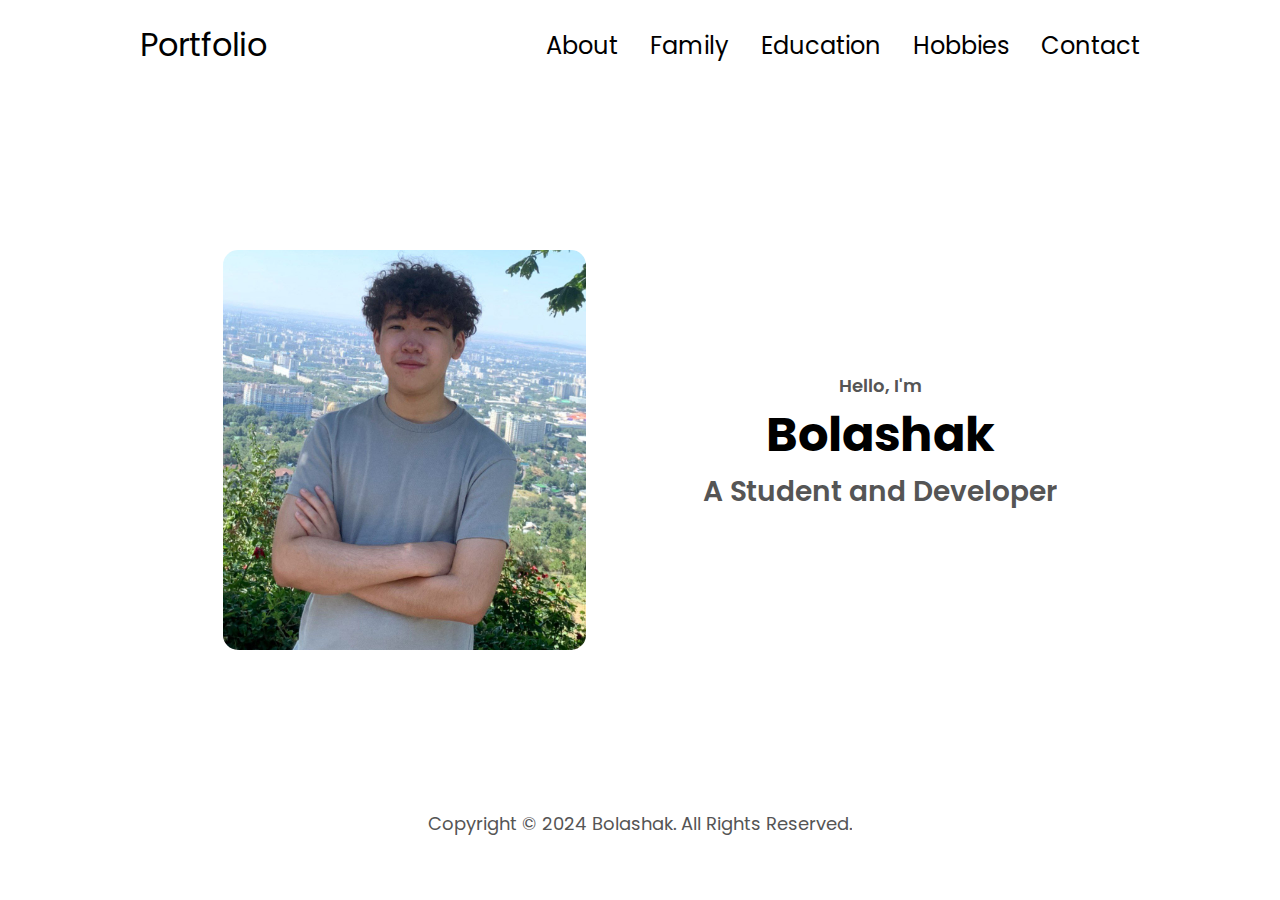
<file: index.html>
<!DOCTYPE html>
<html lang="en">
  <head>
    <meta charset="UTF-8" />
    <meta http-equiv="X-UA-Compatible" content="IE=edge" />
    <meta name="viewport" content="width=device-width, initial-scale=1.0" />
    <title>My Portfolio</title>
    <link rel="stylesheet" href="styles.css" />
    <link rel="stylesheet" href="mediaqueries.css" />
  </head>
  <body>
    <nav id="desktop-nav">
      <a class="logo" href="index.html">Portfolio</a>
      <div>
        <ul class="nav-links">
            <li><a href="index.html">About</a></li>
            <li><a href="family.html">Family</a></li>
            <li><a href="education.html">Education</a></li>
            <li><a href="hobbies.html">Hobbies</a></li>
            <li><a href="contact.html">Contact</a></li>
        </ul>
      </div>
    </nav>
    
    <section id="profile">
      <div class="section__pic-container">
        <img src="./assets/me.jpg" alt="Bolashak profile picture" class="me-profile"/>
      </div>
      <div class="section__text">
        <p class="section__text__p1">Hello, I'm</p>
        <h1 class="title">Bolashak</h1>
        <p class="section__text__p2">A Student and Developer</p>
      </div>
    </section>
    <footer>
      <p>Copyright &#169; 2024 Bolashak. All Rights Reserved.</p>
    </footer>
  </body>
</html>
</file>
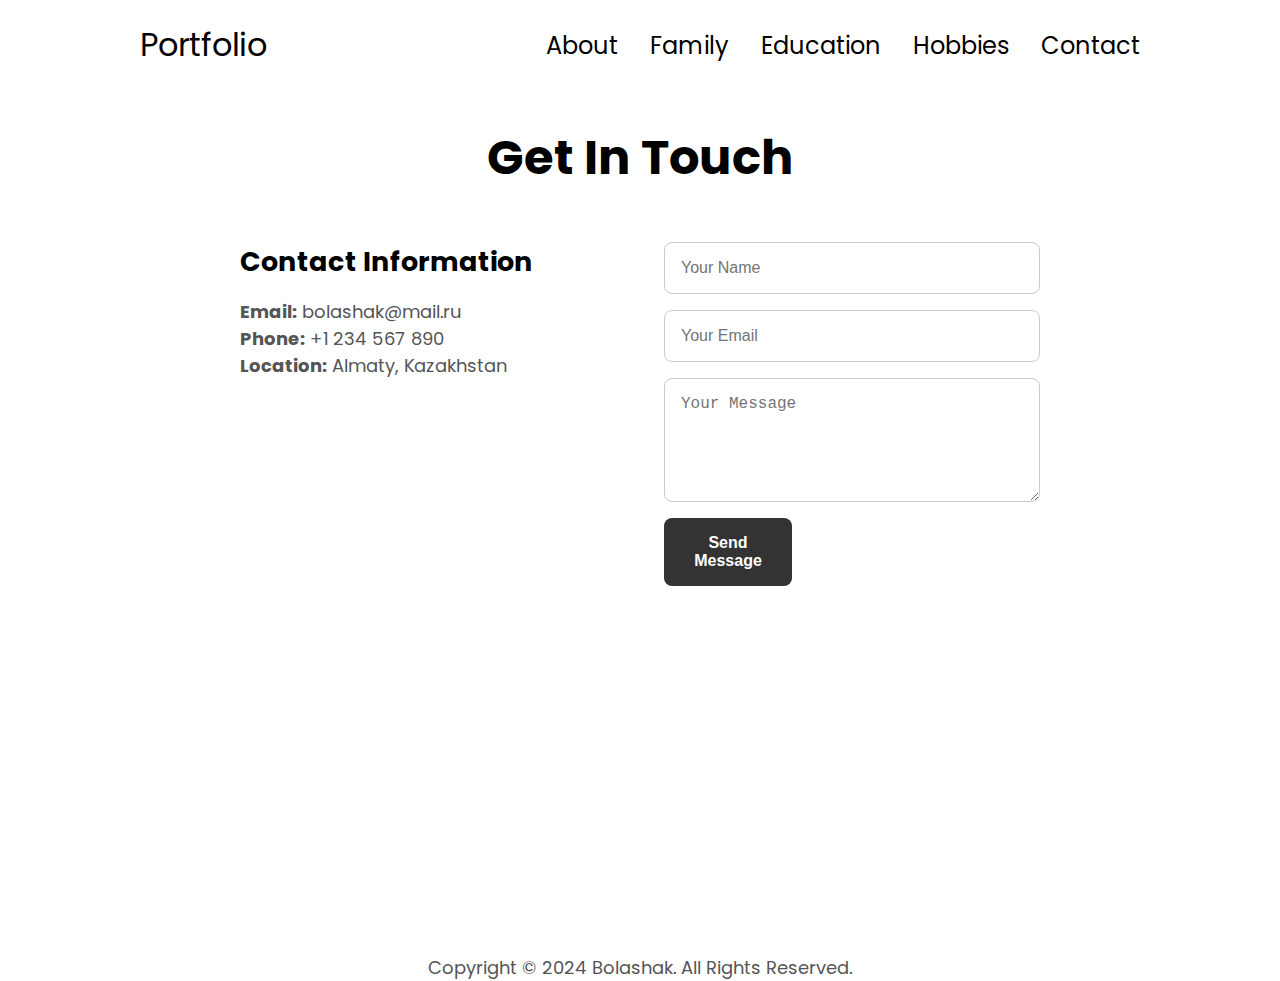
<file: contact.html>
<!DOCTYPE html>
<html lang="en">
<head>
    <meta charset="UTF-8" />
    <meta http-equiv="X-UA-Compatible" content="IE=edge" />
    <meta name="viewport" content="width=device-width, initial-scale=1.0" />
    <title>Contact - My Portfolio</title>
    <link rel="stylesheet" href="styles.css" />
    <link rel="stylesheet" href="mediaqueries.css" />
</head>
<body>
    <nav id="desktop-nav">
        <a class="logo" href="index.html">Portfolio</a>
        <div>
            <ul class="nav-links">
                <li><a href="index.html">About</a></li>
                <li><a href="family.html">Family</a></li>
                <li><a href="education.html">Education</a></li>
                <li><a href="hobbies.html">Hobbies</a></li>
                <li><a href="contact.html">Contact</a></li>
            </ul>
        </div>
    </nav>

    <section id="contact">
        <h1 class="title">Get In Touch</h1>

        <div class="contact-container">
            <div class="contact-details">
                <h2>Contact Information</h2>
                <p><strong>Email:</strong> bolashak@mail.ru</p>
                <p><strong>Phone:</strong> +1 234 567 890</p>
                <p><strong>Location:</strong> Almaty, Kazakhstan</p>
            </div>

            <form class="contact-form" action="submit">
                <input type="text" name="name" placeholder="Your Name" required />
                <input type="email" name="email" placeholder="Your Email" required />
                <textarea name="message" rows="5" placeholder="Your Message" required></textarea>
                <button type="submit" class="btn btn-color-1">Send Message</button>
            </form>
        </div>
    </section>

    <footer>
        <p>Copyright &#169; 2024 Bolashak. All Rights Reserved.</p>
    </footer>
</body>
</html>
</file>
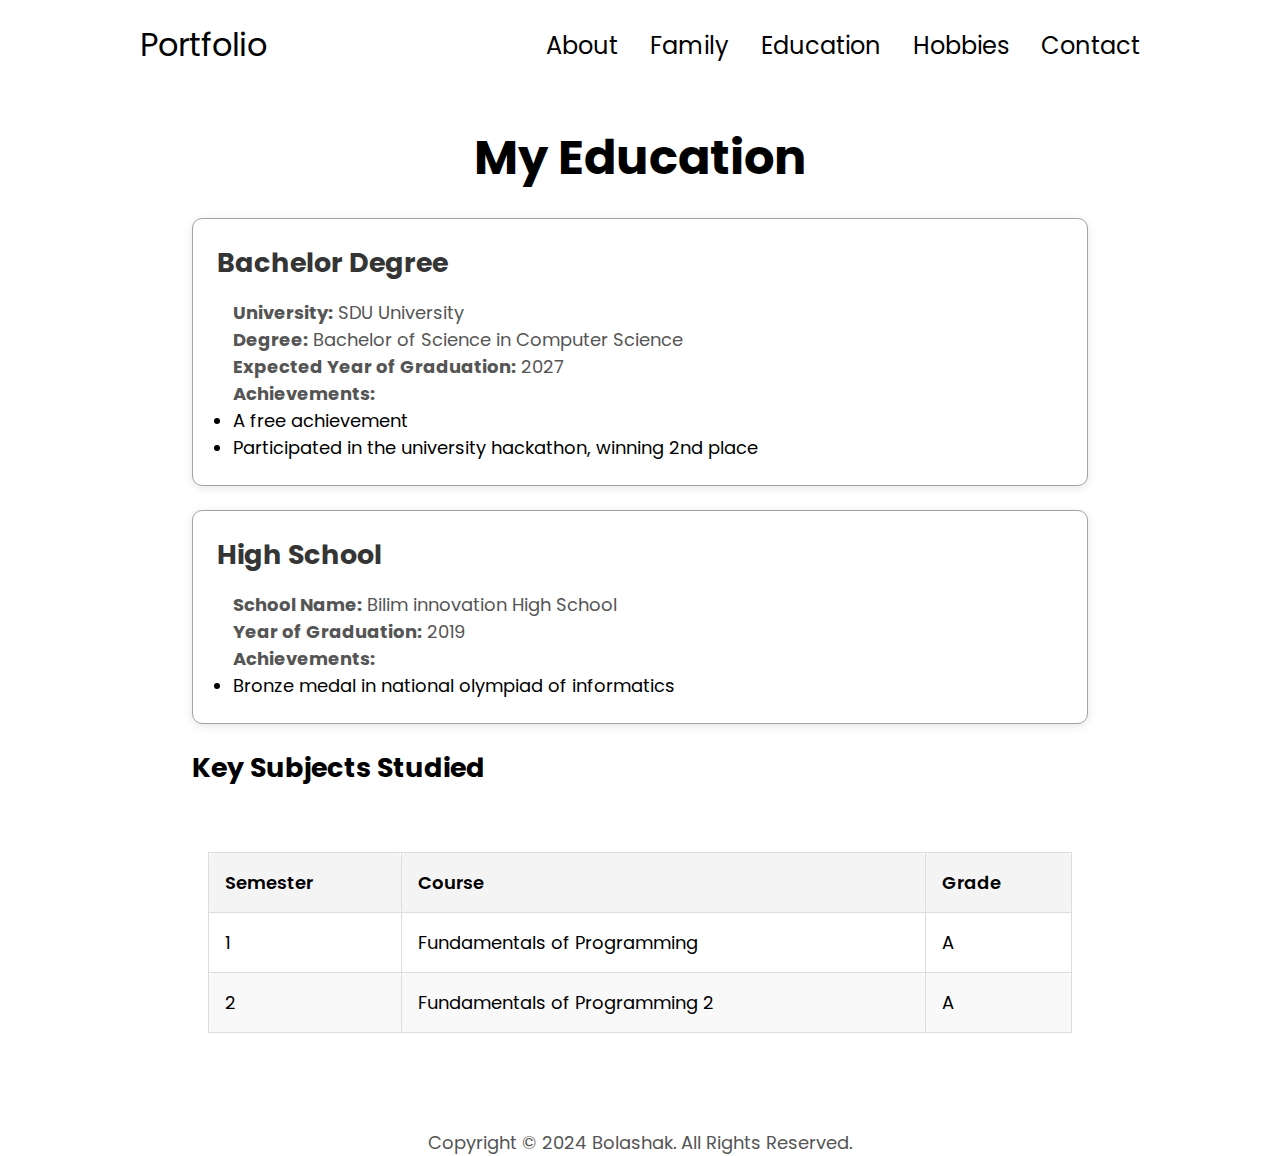
<file: education.html>
<!DOCTYPE html>
<html lang="en">
<head>
    <meta charset="UTF-8" />
    <meta http-equiv="X-UA-Compatible" content="IE=edge" />
    <meta name="viewport" content="width=device-width, initial-scale=1.0" />
    <title>Education - My Portfolio</title>
    <link rel="stylesheet" href="styles.css" />
    <link rel="stylesheet" href="mediaqueries.css" />
</head>
<body>
    <nav id="desktop-nav">
        <a class="logo" href="index.html">Portfolio</a>
        <div>
            <ul class="nav-links">
                <li><a href="index.html">About</a></li>
                <li><a href="family.html">Family</a></li>
                <li><a href="education.html">Education</a></li>
                <li><a href="hobbies.html">Hobbies</a></li>
                <li><a href="contact.html">Contact</a></li>
            </ul>
        </div>
    </nav>
    
    <section id="education">
        <h1 class="title">My Education</h1>

        <div class="edu-card">
            <h2>Bachelor Degree</h2>
            <p><strong>University:</strong> SDU University</p>
            <p><strong>Degree:</strong> Bachelor of Science in Computer Science</p>
            <p><strong>Expected Year of Graduation:</strong> 2027</p>
            <p><strong>Achievements:</strong></p>
            <ul>
                <li>A free achievement</li>
                <li>Participated in the university hackathon, winning 2nd place</li>
            </ul>
        </div>

        <div class="edu-card">
            <h2>High School</h2>
            <p><strong>School Name:</strong> Bilim innovation High School</p>
            <p><strong>Year of Graduation:</strong> 2019</p>
            <p><strong>Achievements:</strong></p>
            <ul>
                <li>Bronze medal in national olympiad of informatics</li>
            </ul>
        </div>

        <h2>Key Subjects Studied</h2>
        <div class="table-container">
            <table>
                <thead>
                    <tr>
                        <th>Semester</th>
                        <th>Course</th>
                        <th>Grade</th>
                    </tr>
                </thead>
                <tbody>
                    <tr>
                        <td>1</td>
                        <td>Fundamentals of Programming</td>
                        <td>A</td>
                    </tr>
                    <tr>
                        <td>2</td>
                        <td>Fundamentals of Programming 2</td>
                        <td>A</td>
                    </tr>
                </tbody>
            </table>
        </div>
    </section>
    
    <footer>
        <p>Copyright &#169; 2024 Bolashak. All Rights Reserved.</p>
    </footer>
</body>
</html>
</file>
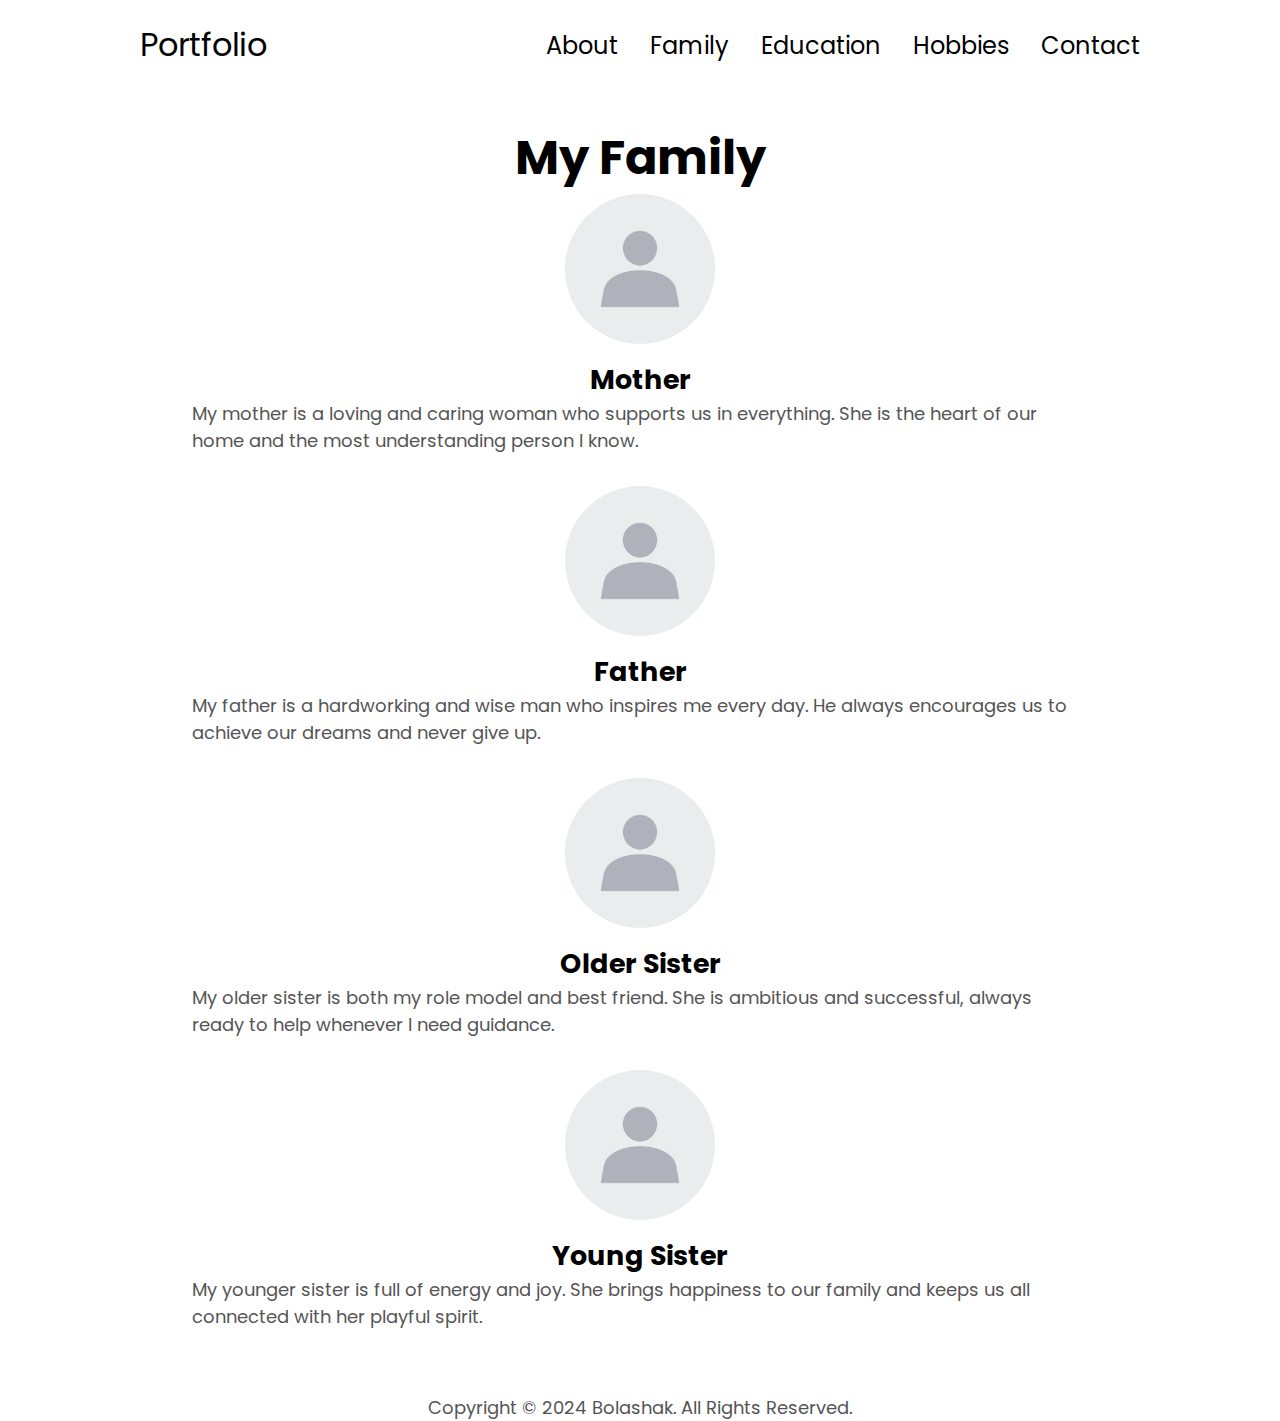
<file: family.html>
<!DOCTYPE html>
<html lang="en">
<head>
    <meta charset="UTF-8" />
    <meta http-equiv="X-UA-Compatible" content="IE=edge" />
    <meta name="viewport" content="width=device-width, initial-scale=1.0" />
    <title>Family - My Portfolio</title>
    <link rel="stylesheet" href="styles.css" />
    <link rel="stylesheet" href="mediaqueries.css" />
</head>
<body>
    <nav id="desktop-nav">
        <a class="logo" href="index.html">Portfolio</a>
        <div>
            <ul class="nav-links">
                <li><a href="index.html">About</a></li>
                <li><a href="family.html">Family</a></li>
                <li><a href="education.html">Education</a></li>
                <li><a href="hobbies.html">Hobbies</a></li>
                <li><a href="contact.html">Contact</a></li>
            </ul>
        </div>
    </nav>
    
    <section id="family">
        <h1 class="title">My Family</h1>
        
        <div class="family-member">
            <img src="./assets/family.jpeg" alt="Family Member 1" class="family-member-img" />
            <h2>Mother</h2>
            <p>My mother is a loving and caring woman who supports us in everything. She is the heart of our home and the most understanding person I know.</p>
        </div>
        
        <div class="family-member">
            <img src="./assets/family.jpeg" alt="Family Member 2" class="family-member-img" />
            <h2>Father</h2>
            <p>My father is a hardworking and wise man who inspires me every day. He always encourages us to achieve our dreams and never give up.</p>
        </div>
        
        <div class="family-member">
            <img src="./assets/family.jpeg" alt="Family Member 3" class="family-member-img" />
            <h2>Older Sister</h2>
            <p>My older sister is both my role model and best friend. She is ambitious and successful, always ready to help whenever I need guidance.</p>
        </div>
        
        <div class="family-member">
            <img src="./assets/family.jpeg" alt="Family Member 4" class="family-member-img" />
            <h2>Young Sister</h2>
                <p>My younger sister is full of energy and joy. She brings happiness to our family and keeps us all connected with her playful spirit.</p>
            </div>
    </section>
    
    <footer>
        <p>Copyright &#169; 2024 Bolashak. All Rights Reserved.</p>
    </footer>
</body>
</html>
</file>
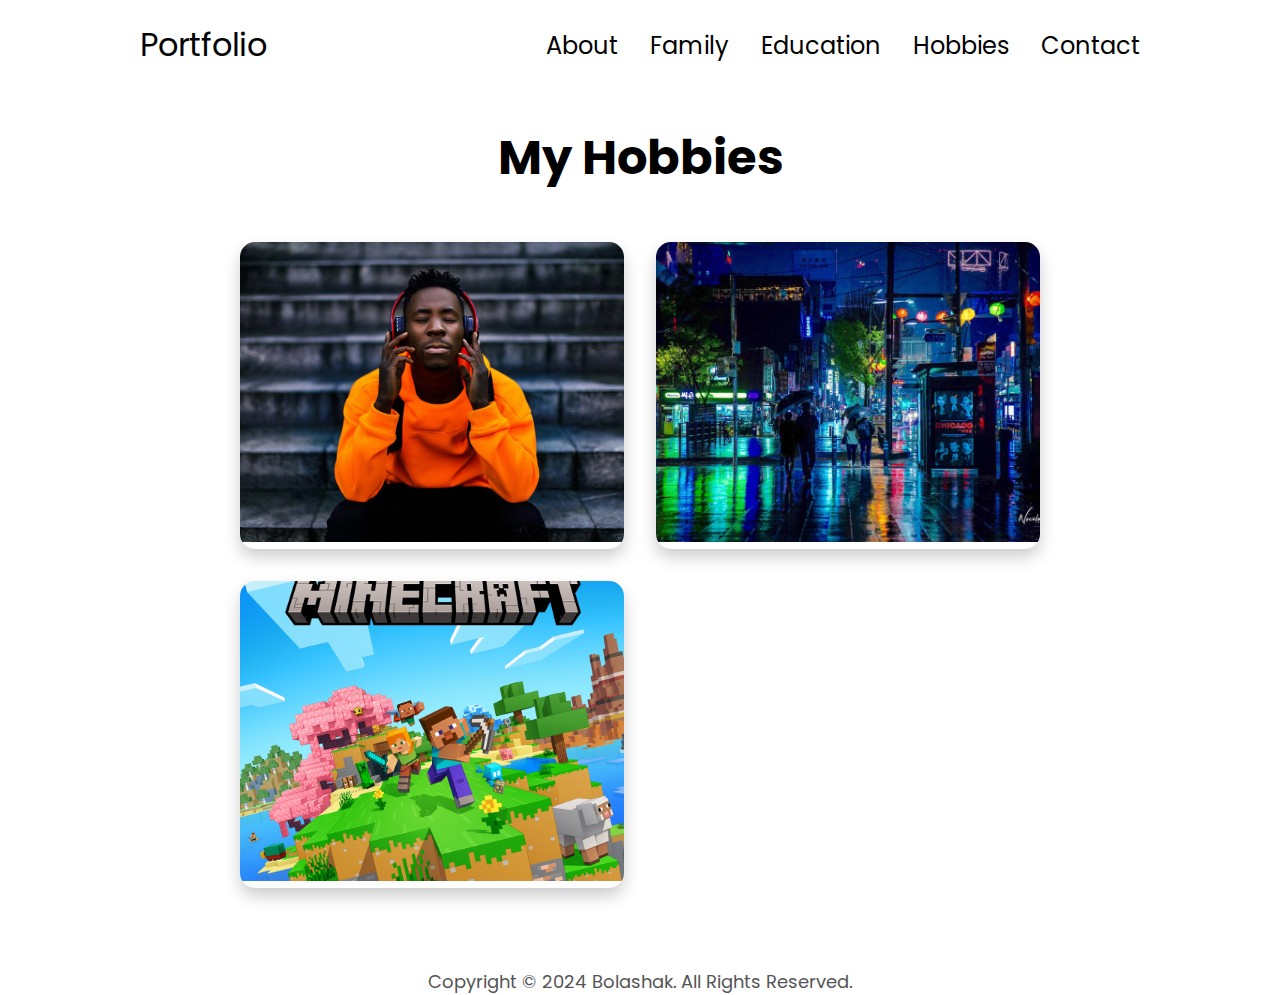
<file: hobbies.html>
<!DOCTYPE html>
<html lang="en">
<head>
    <meta charset="UTF-8" />
    <meta http-equiv="X-UA-Compatible" content="IE=edge" />
    <meta name="viewport" content="width=device-width, initial-scale=1.0" />
    <title>Hobbies - My Portfolio</title>
    <link rel="stylesheet" href="styles.css" />
    <link rel="stylesheet" href="mediaqueries.css" />
</head>
<body>
    <nav id="desktop-nav">
        <a class="logo" href="index.html">Portfolio</a>
        <div>
            <ul class="nav-links">
                <li><a href="index.html">About</a></li>
                <li><a href="family.html">Family</a></li>
                <li><a href="education.html">Education</a></li>
                <li><a href="hobbies.html">Hobbies</a></li>
                <li><a href="contact.html">Contact</a></li>
            </ul>
        </div>
    </nav>

    <section id="hobbies">
        <h1 class="title">My Hobbies</h1>
        
        <div class="gallery">
            

            <div class="gallery-item">
                <img src="./assets/music.jpg" alt="Listening to music">
                <div class="overlay">
                    <p>Music</p>
                </div>
            </div>

            <div class="gallery-item">
                <img src="./assets/walk.jpeg" alt="Walk">
                <div class="overlay">
                    <p>Walking</p>
                </div>
            </div>

            <div class="gallery-item">
                <img src="./assets/gaming.png" alt="Gaming">
                <div class="overlay">
                    <p>Gaming</p>
                </div>
            </div>
        </div>
    </section>

    <footer>
        <p>Copyright &#169; 2024 Bolashak. All Rights Reserved.</p>
    </footer>
</body>
</html>
</file>
<file: styles.css>
@import url("https://fonts.googleapis.com/css2?family=Poppins:wght@300;400;500;600&display=swap");

* {
  margin: 0;
  padding: 0;
}

body {
  font-family: "Poppins", sans-serif;
}

html {
  scroll-behavior: smooth;
}

p {
  color: rgb(85, 85, 85);
}


a,
.btn {
  transition: all 300ms ease;
}


nav,
.nav-links {
  display: flex;
}

nav {
  justify-content: space-around;
  align-items: center;
  height: 17vh;
}

.nav-links {
  gap: 2rem;
  list-style: none;
  font-size: 1.5rem;
}

a {
  color: black;
  text-decoration: none;
  text-decoration-color: white;
}

a:hover {
  color: grey;
  text-decoration: underline;
  text-underline-offset: 1rem;
  text-decoration-color: rgb(181, 181, 181);
}

.logo {
  font-size: 2rem;
}

.logo:hover {
  cursor: default;
}


#hamburger-nav {
  display: none;
}

.hamburger-menu {
  position: relative;
  display: inline-block;
}

.hamburger-icon {
  display: flex;
  flex-direction: column;
  justify-content: space-between;
  height: 24px;
  width: 30px;
  cursor: pointer;
}

.hamburger-icon span {
  width: 100%;
  height: 2px;
  background-color: black;
  transition: all 0.3 ease-in-out;
}

.menu-links {
  position: absolute;
  top: 100%;
  right: 0;
  background-color: white;
  width: fit-content;
  max-height: 0;
  overflow: hidden;
  transition: all 0.3 ease-in-out;
}

.menu-links a {
  display: block;
  padding: 10px;
  text-align: center;
  font-size: 1.5rem;
  color: black;
  text-decoration: none;
  transition: all 0.3 ease-in-out;
}

.menu-links li {
  list-style: none;
}

.menu-links.open {
  max-height: 300px;
}

.hamburger-icon.open span:first-child {
  transform: rotate(45deg) translate(10px, 5px);
}

.hamburger-icon.open span:nth-child(2) {
  opacity: 0;
}

.hamburger-icon.open span:last-child {
  transform: rotate(-45deg) translate(10px, -5px);
}

.hamburger-icon span:first-child {
  transform: none;
}

.hamburger-icon span:first-child {
  opacity: 1;
}

.hamburger-icon span:first-child {
  transform: none;
}


section {
  padding-top: 4vh;
  height: 96vh;
  margin: 0 10rem;
  box-sizing: border-box;
  min-height: fit-content;
}

.section-container {
  display: flex;
}


#profile {
  display: flex;
  justify-content: center;
  gap: 5rem;
  height: 80vh;
}

.section__pic-container {
  display: flex;
  height: 400px;
  width: 400px;
  margin: auto 0;
}

.section__text {
  align-self: center;
  text-align: center;
}

.section__text p {
  font-weight: 600;
}

.section__text__p1 {
  text-align: center;
}

.section__text__p2 {
  font-size: 1.75rem;
  margin-bottom: 1rem;
}

.title {
  font-size: 3rem;
  text-align: center;
}

#socials-container {
  display: flex;
  justify-content: center;
  margin-top: 1rem;
  gap: 1rem;
}


.icon {
  cursor: pointer;
  height: 2rem;
}


.btn-container {
  display: flex;
  justify-content: center;
  gap: 1rem;
}

.btn {
  font-weight: 600;
  transition: all 300ms ease;
  padding: 1rem;
  width: 8rem;
  border-radius: 2rem;
}

.btn-color-1,
.btn-color-2 {
  border: rgb(53, 53, 53) 0.1rem solid;
}

.btn-color-1:hover,
.btn-color-2:hover {
  cursor: pointer;
}

.btn-color-1,
.btn-color-2:hover {
  background: rgb(53, 53, 53);
  color: white;
}

.btn-color-1:hover {
  background: rgb(0, 0, 0);
}

.btn-color-2 {
  background: none;
}

.btn-color-2:hover {
  border: rgb(255, 255, 255) 0.1rem solid;
}

.btn-container {
  gap: 1rem;
}


#about {
  position: relative;
}

.about-containers {
  gap: 2rem;
  margin-bottom: 2rem;
  margin-top: 2rem;
}

.about-details-container {
  justify-content: center;
  flex-direction: column;
}

.about-containers,
.about-details-container {
  display: flex;
}

.about-pic {
  border-radius: 2rem;
}

.arrow {
  position: absolute;
  right: -5rem;
  bottom: 2.5rem;
}

.details-container {
  padding: 1.5rem;
  flex: 1;
  background: white;
  border-radius: 2rem;
  border: rgb(53, 53, 53) 0.1rem solid;
  border-color: rgb(163, 163, 163);
  text-align: center;
}

.section-container {
  gap: 4rem;
  height: 80%;
}

.section__pic-container {
  height: 400px;
  width: 400px;
  margin: auto 0;
}

footer {
  margin: 0 1rem;
}

footer p {
  text-align: center;
}

.family-member {
    display: flex;
    flex-direction: column;
    align-items: center;
    margin-bottom: 2rem;
}

.family-member-img {
    width: 150px;
    height: 150px;
    border-radius: 50%;
    object-fit: cover;
    margin-bottom: 1rem;
}

.edu-card {
    background-color: white;
    border: 1px solid rgb(163, 163, 163);
    border-radius: 10px;
    padding: 1.5rem;
    margin: 1.5rem 0;
    box-shadow: 0 2px 10px rgba(0, 0, 0, 0.1);
}

.edu-card h2 {
    margin-bottom: 1rem;
    color: rgb(53, 53, 53);
}

.edu-card p, .edu-card ul, .edu-card ol {
    margin-left: 1rem;
}

.gallery {
    display: grid;
    grid-template-columns: repeat(auto-fit, minmax(250px, 1fr));
    gap: 2rem;
    margin: 2rem;
    padding: 1rem;
}

.gallery-item {
    position: relative;
    overflow: hidden;
    border-radius: 15px;
    box-shadow: 0 8px 16px rgba(0, 0, 0, 0.2);
    transition: transform 0.3s ease;
}

.gallery-item img {
    width: 100%;
    height: 300px;
    object-fit: cover;
    transition: opacity 0.3s ease-in-out;
}

.gallery-item:hover {
    transform: scale(1.05);
}

.overlay {
    position: absolute;
    top: 0;
    left: 0;
    width: 100%;
    height: 100%;
    background: rgba(0, 0, 0, 0.5);
    opacity: 0;
    display: flex;
    align-items: center;
    justify-content: center;
    transition: opacity 0.3s ease-in-out;
}

.gallery-item:hover .overlay {
    opacity: 1;
}

.overlay p {
    color: white;
    font-size: 1.5rem;
    font-weight: 600;
    text-align: center;
    padding: 1rem;
}

.contact-container {
    display: flex;
    justify-content: space-between;
    align-items: flex-start;
    gap: 3rem;
    margin: 2rem;
    padding: 1rem;
    flex-wrap: wrap;
}

.contact-details {
    flex: 1;
    min-width: 300px;
}

.contact-details h2 {
    margin-bottom: 1rem;
}

.contact-form {
    flex: 1;
    display: flex;
    flex-direction: column;
    gap: 1rem;
    min-width: 300px;
}

.contact-form input,
.contact-form textarea {
    padding: 1rem;
    font-size: 1rem;
    border: 1px solid #ccc;
    border-radius: 8px;
    width: 100%;
    box-sizing: border-box;
}

.contact-form button {
    padding: 1rem;
    font-size: 1rem;
    border: none;
    border-radius: 8px;
    background-color: #333;
    color: white;
    cursor: pointer;
    transition: background 0.3s ease;
}

.contact-form button:hover {
    background-color: black;
}

.table-container {
    overflow-x: auto;
    margin: 2rem 0;
    padding: 1rem;
}

table {
    width: 100%;
    border-collapse: collapse;
    margin: 1rem 0;
}

th, td {
    padding: 1rem;
    text-align: left;
    border: 1px solid #ddd;
}

th {
    background-color: #f4f4f4;
    font-weight: 600;
}

tbody tr:nth-child(even) {
    background-color: #f9f9f9;
}

table, th, td {
    border-radius: 5px;
}

@media (max-width: 768px) {
    th, td {
        padding: 0.5rem;
        font-size: 0.9rem;
    }
}

.me-profile{
    border-radius: 15px;
}
</file>
<file: mediaqueries.css>
/* Base Styles for Large Screens (Desktops, Laptops) */
@media (min-width: 1024px) {
    body {
        font-size: 18px;
    }

    nav {
        height: 10vh;
    }

    section {
        margin: 0 10rem;
        padding: 2rem;
    }

    .section__pic-container {
        width: 400px;
        height: 400px;
    }
}

/* Styles for Tablets (Portrait & Landscape) */
@media (max-width: 1024px) and (min-width: 768px) {
    nav {
        flex-direction: row;
        justify-content: space-between;
        height: 12vh;
    }

    .nav-links {
        gap: 1.5rem;
        font-size: 1.2rem;
    }

    section {
        margin: 0 5rem;
    }

    .section__pic-container {
        width: 300px;
        height: 300px;
    }

    table {
        width: 100%;
    }
}

/* Styles for Mobile Devices (Landscape) */
@media (max-width: 768px) and (min-width: 480px) {
    nav {
        flex-direction: column;
        padding: 1rem 0;
    }

    .nav-links {
        flex-direction: row;
        flex-wrap: wrap;
        justify-content: center;
        gap: 1rem;
        font-size: 1rem;
    }

    section {
        margin: 0 2rem;
    }

    .section__pic-container {
        width: 250px;
        height: 250px;
    }

    table th, table td {
        padding: 0.5rem;
    }
}

/* Styles for Small Mobile Devices (Portrait) */
@media (max-width: 480px) {
    nav {
        height: auto;
        flex-direction: column;
        padding: 1rem;
    }

    .logo {
        font-size: 1.5rem;
        margin-bottom: 1rem;
    }

    .nav-links {
        flex-direction: column;
        gap: 1rem;
        font-size: 0.9rem;
    }

    section {
        margin: 0 1rem;
        padding: 1rem;
    }

    .section__pic-container {
        width: 200px;
        height: 200px;
    }

    table {
        width: 100%;
        font-size: 0.9rem;
    }

    footer p {
        font-size: 0.8rem;
    }
}
</file>
